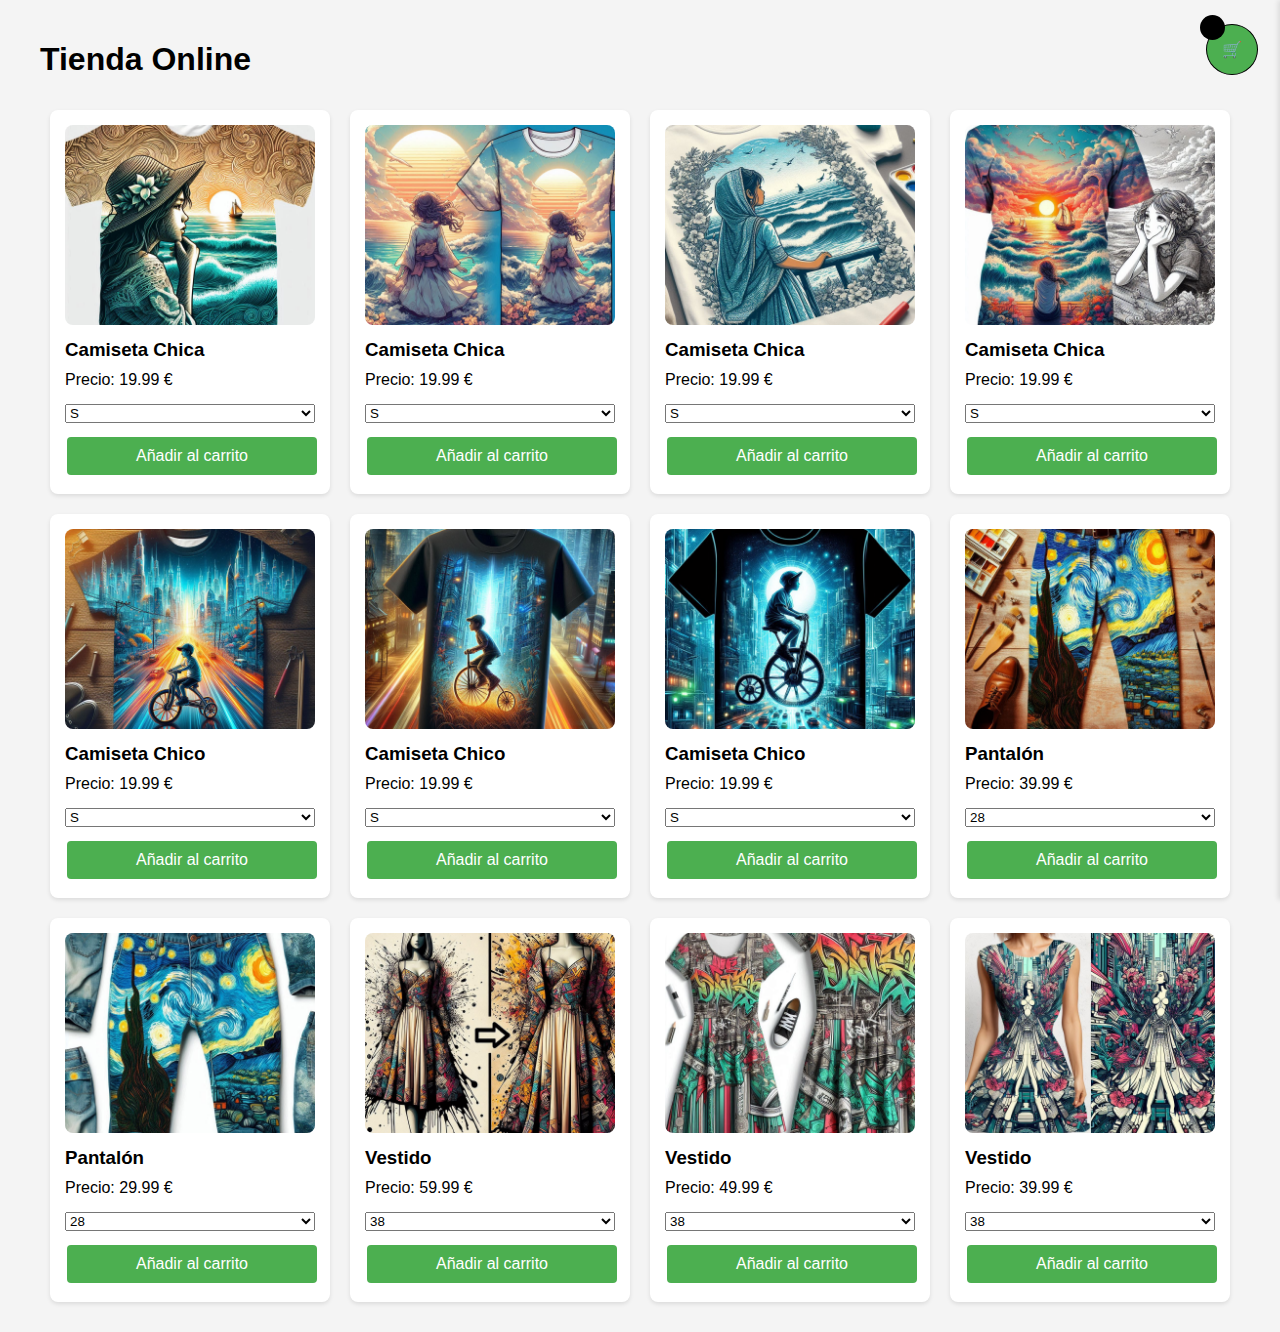
<file: index.html>
<!DOCTYPE html>
<html lang="es">

<head>
    <meta charset="UTF-8">
    <meta name="viewport" content="width=device-width, initial-scale=1.0">
    <title>Tienda Online</title>
    <link rel="stylesheet" href="css/estilos.css">
</head>

<body>
    <div class="container">
        <h1>Tienda Online</h1>
        <div class="products" id="products"></div>
    </div>
    <div id="count-cart"></div>
    <button id="toggle-cart">🛒</button>
    <div id="cart">
        <h2>Carrito</h2>
        <div id="cart-items"></div>
        <div id="cart-total"></div>
    </div>
    <script src="js/miFunciones.js"></script>
</body>

</html>
</file>
<file: css/estilos.css>
body {
  font-family: Arial, sans-serif;
  margin: 0;
  padding: 0;
  background-color: #f4f4f4;
}
.container {
  max-width: 1200px;
  margin: 0 auto;
  padding: 20px;
}
.products {
  display: flex;
  flex-wrap: wrap;
  justify-content: space-around;
}
.product-card {
  background-color: white;
  border-radius: 8px;
  box-shadow: 0 2px 4px rgba(0, 0, 0, 0.1);
  margin: 10px;
  padding: 15px;
  width: 250px;
}
.product-card img {
  width: 100%;
  height: 200px;
  object-fit: cover;
  border-radius: 8px;
}
.product-card h3 {
  margin: 10px 0;
}
.product-card p {
  margin: 5px 0;
}
.product-card select {
  margin: 10px 0;
  width: 100%;
}
.product-card button {
  background-color: #4caf50;
  border: none;
  color: white;
  padding: 10px;
  text-align: center;
  text-decoration: none;
  display: inline-block;
  font-size: 16px;
  margin: 4px 2px;
  cursor: pointer;
  border-radius: 4px;
  width: 100%;
}
#cart {
  position: fixed;
  right: -350px;
  top: 0;
  width: 350px;
  height: 100%;
  background-color: white;
  box-shadow: -2px 0 5px rgba(0, 0, 0, 0.1);
  transition: right 0.3s ease-in-out;
  overflow-y: auto;
}
#cart.open {
  right: 0;
}
#cart h2 {
  padding: 20px;
  margin: 0;
  background-color: #4caf50;
  color: white;
}
#cart-items {
  padding: 20px;
}
#cart-items .cart-item {
  display: flex;
  justify-content: space-between;
  align-items: center;
  margin-bottom: 10px;
  border-bottom: 1px solid #ddd;
  padding-bottom: 10px;
}
#cart-items .cart-item button {
  background-color: #f44336;
  border: none;
  color: white;
  text-align: center;
  text-decoration: none;
  display: inline-block;
  font-size: 20px;
  margin: 4px 2px;
  cursor: pointer;
  border-radius: 4px;
}
#cart-total {
  padding: 20px;
  font-weight: bold;
  font-size: 18px;
  text-align: right;
}
#toggle-cart {
  position: fixed;
  right: 20px;
  top: 20px;
  background-color: #4caf50;
  border: 1px solid black;
  color: white;
  padding: 15px;
  text-align: center;
  text-decoration: none;
  display: inline-block;
  font-size: 16px;
  margin: 4px 2px;
  cursor: pointer;
  border-radius: 50%;
  z-index: 1;
}
#count-cart {
  position: fixed;
  right: 55px;
  top: 15px;
  width: 15px;
  height: 15px;
  background-color: #000000;
  border: none;
  color: #ffffff;
  padding: 5px;
  text-align: center;
  text-decoration: none;
  display: inline-block;
  font-size: 14px;
  border-radius: 50%;
  z-index: 2;
}
ul{
    padding: 0;
}
li {
  display: flex;
  justify-content: space-between;
  width: 250px;
}
@media (max-width: 600px) {
  .product-card {
    width: calc(100% - 20px);
  }
}
</file>
